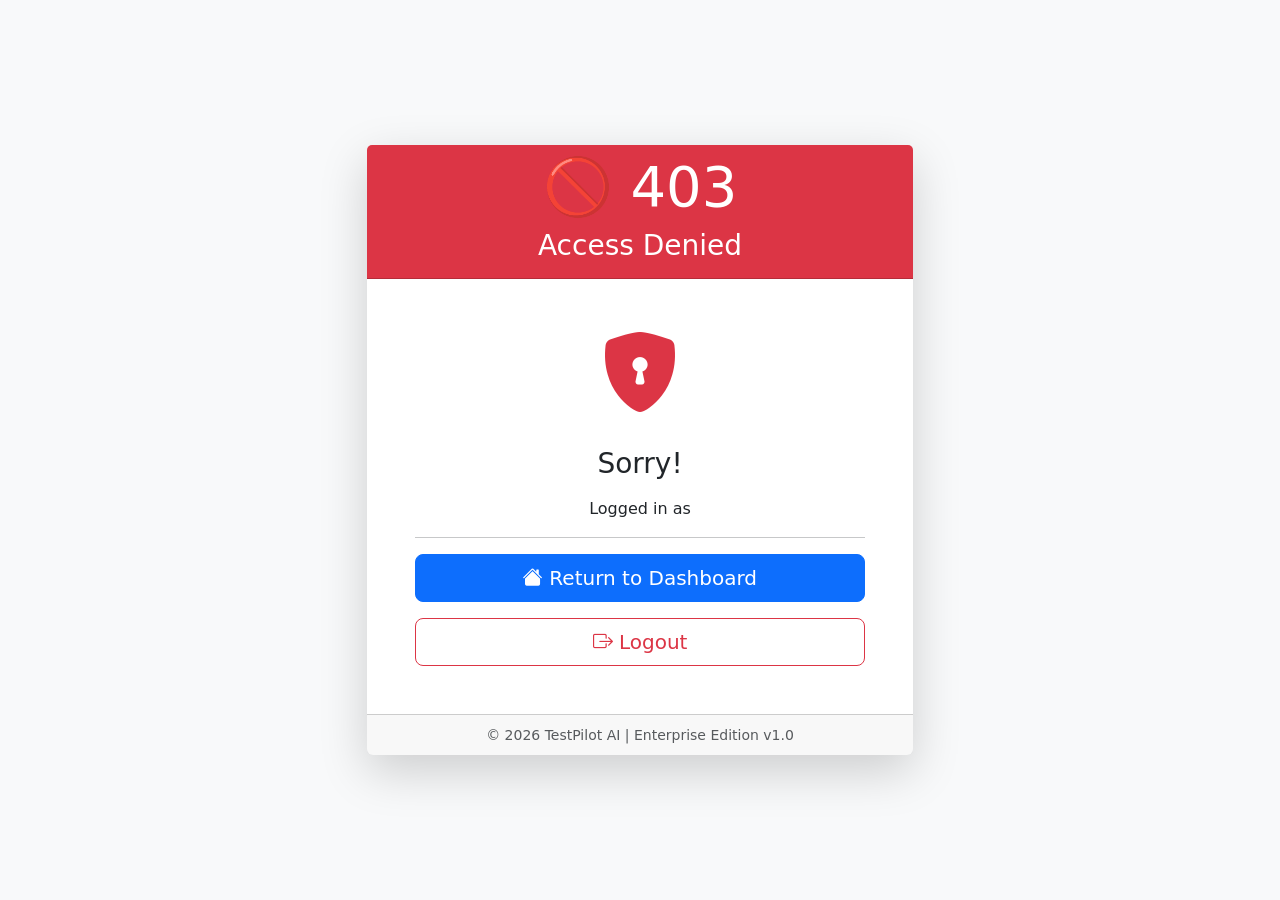
<file: src/main/resources/templates/access-denied.html>
<!DOCTYPE html>
<html lang="en"
      xmlns:th="http://www.thymeleaf.org">

<head>

    <meta charset="UTF-8">

    <meta name="viewport"
          content="width=device-width, initial-scale=1">

    <title>403 - Access Denied | TestPilot AI</title>

    <link href="https://cdn.jsdelivr.net/npm/bootstrap@5.3.3/dist/css/bootstrap.min.css"
          rel="stylesheet">

    <link href="https://cdn.jsdelivr.net/npm/bootstrap-icons@1.11.3/font/bootstrap-icons.css"
          rel="stylesheet">

    <link rel="stylesheet"
          th:href="@{/css/style.css}">

</head>

<body class="bg-light">

<div class="container">

    <div class="row justify-content-center align-items-center vh-100">

        <div class="col-lg-6">

            <div class="card shadow-lg border-0 text-center">

                <div class="card-header bg-danger text-white">

                    <h1 class="display-4 mb-2">

                        🚫 403

                    </h1>

                    <h3>

                        Access Denied

                    </h3>

                </div>

                <div class="card-body p-5">

                    <div class="display-1 mb-4">

                        <i class="bi bi-shield-lock-fill text-danger"></i>

                    </div>

                    <h3 class="mb-3">

                        Sorry!

                    </h3>

                    <p class="lead"
                       th:text="${message}">

                    </p>

                    <p>

                        Logged in as

                        <strong th:text="${username}">

                        </strong>

                    </p>

                    <hr>

                    <div class="d-grid gap-3">

                        <a th:href="@{/}"

                           class="btn btn-primary btn-lg">

                            <i class="bi bi-house-fill"></i>

                            Return to Dashboard

                        </a>

                        <form th:action="@{/logout}"
                              method="post">

                            <button class="btn btn-outline-danger btn-lg w-100">

                                <i class="bi bi-box-arrow-right"></i>

                                Logout

                            </button>

                        </form>

                    </div>

                </div>

                <div class="card-footer">

                    <small class="text-muted">

                        © 2026 TestPilot AI |
                        Enterprise Edition v1.0

                    </small>

                </div>

            </div>

        </div>

    </div>

</div>

<script src="https://cdn.jsdelivr.net/npm/bootstrap@5.3.3/dist/js/bootstrap.bundle.min.js"></script>

</body>

</html>
</file>
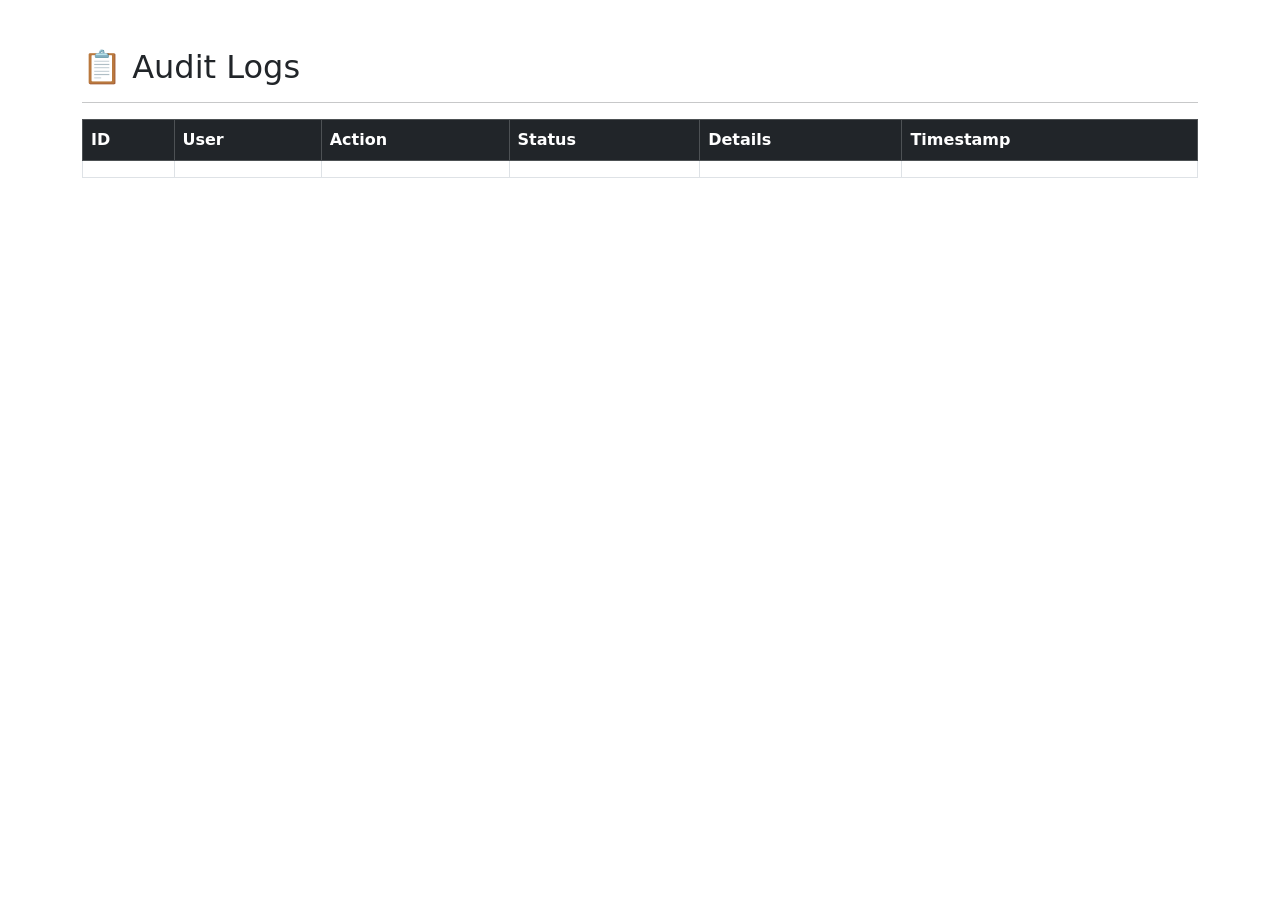
<file: src/main/resources/templates/audit.html>
<!DOCTYPE html>
<html xmlns:th="http://www.thymeleaf.org">

<head>

    <title>Audit Logs</title>

    <link href="https://cdn.jsdelivr.net/npm/bootstrap@5.3.3/dist/css/bootstrap.min.css"
          rel="stylesheet">

</head>

<body>

<div class="container mt-5">

    <h2>📋 Audit Logs</h2>

    <hr>

    <table class="table table-bordered table-hover">

        <thead class="table-dark">

        <tr>

            <th>ID</th>
            <th>User</th>
            <th>Action</th>
            <th>Status</th>
            <th>Details</th>
            <th>Timestamp</th>

        </tr>

        </thead>

        <tbody>

        <tr th:each="log : ${logs}">

            <td th:text="${log.id}"></td>

            <td th:text="${log.username}"></td>

            <td th:text="${log.action}"></td>

            <td th:text="${log.status}"></td>

            <td th:text="${log.details}"></td>

            <td th:text="${log.timestamp}"></td>

        </tr>

        </tbody>

    </table>

</div>

</body>

</html>
</file>
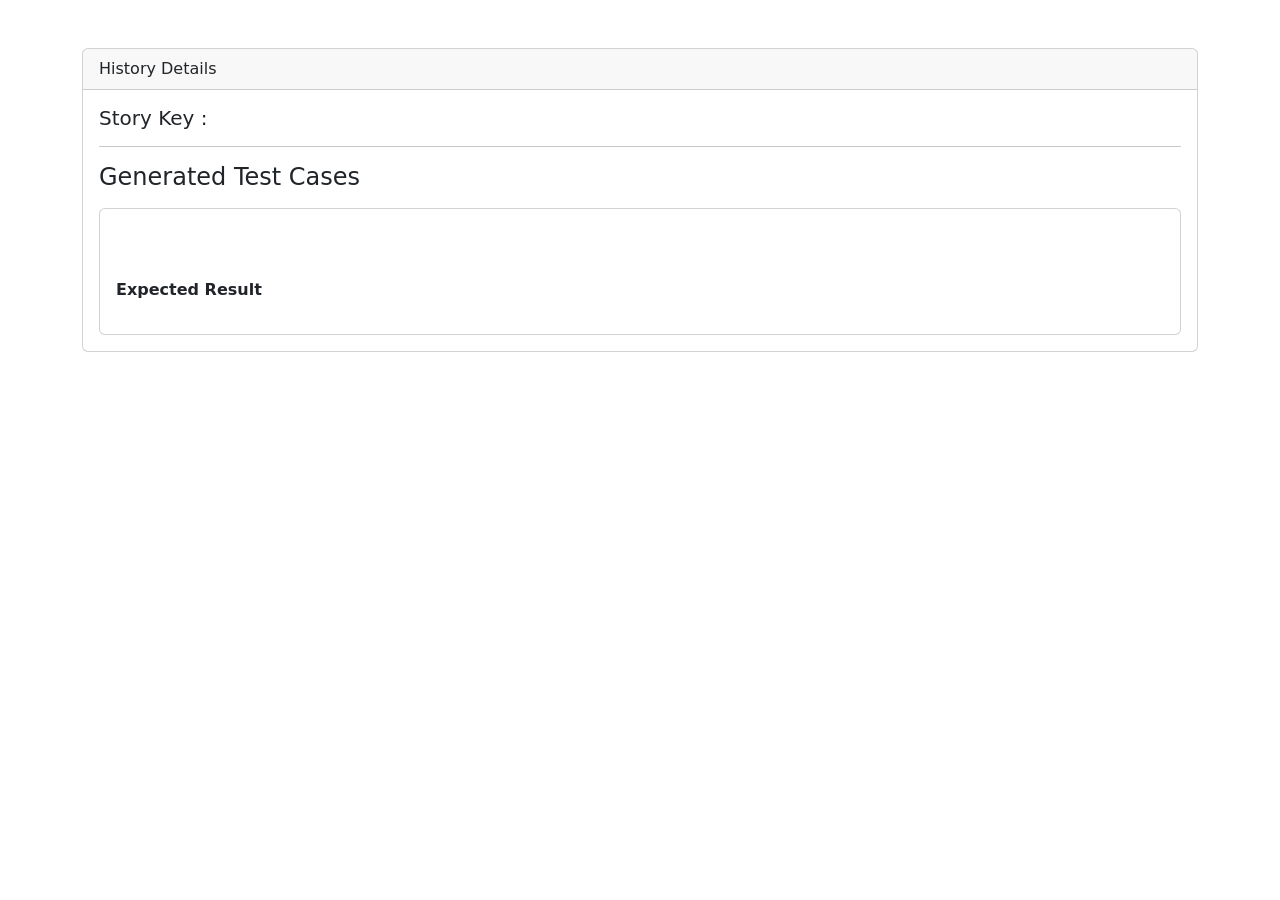
<file: src/main/resources/templates/history-details.html>
<!DOCTYPE html>
<html xmlns:th="http://www.thymeleaf.org">

<head>

<meta charset="UTF-8">

<title>History Details</title>

<link href="https://cdn.jsdelivr.net/npm/bootstrap@5.3.3/dist/css/bootstrap.min.css"
rel="stylesheet">

</head>

<body>

<div class="container mt-5">

<div class="card">

<div class="card-header">

History Details

</div>

<div class="card-body">

<h5>

Story Key :

<span th:text="${history.storyKey}"></span>

</h5>

<hr>

<h4>

Generated Test Cases

</h4>

<div
th:each="tc:${history.testCases}"

class="card mt-3">

<div class="card-body">

<h5
th:text="${tc.title}">

</h5>

<p
th:text="${tc.description}">

</p>

<pre
th:text="${tc.steps}">

</pre>

<b>

Expected Result

</b>

<p
th:text="${tc.expectedResult}">

</p>

</div>

</div>

</div>

</div>

</div>

</body>

</html>
</file>
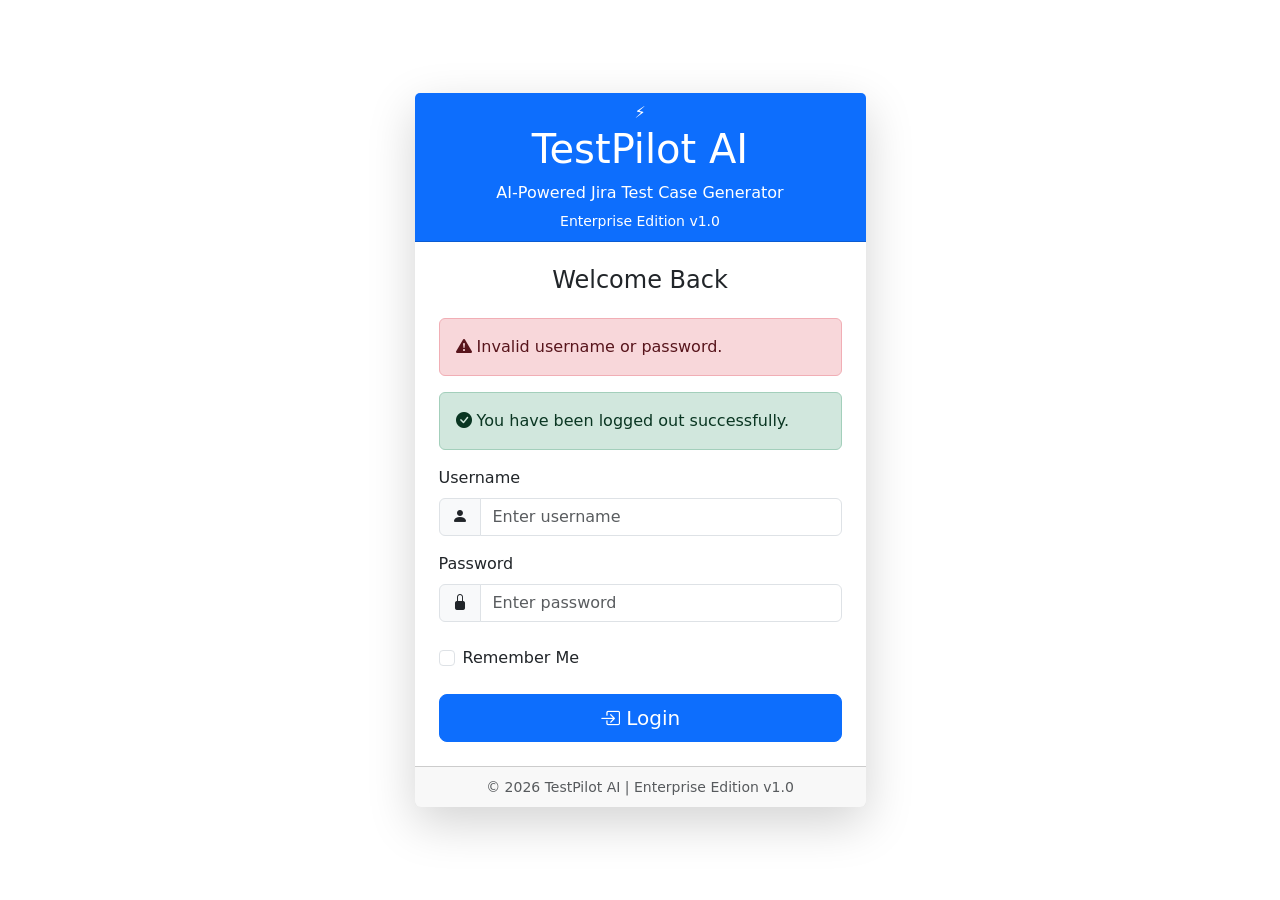
<file: src/main/resources/templates/login.html>
<!DOCTYPE html>
<html lang="en"
      xmlns:th="http://www.thymeleaf.org">

<head>

    <meta charset="UTF-8">

    <meta name="viewport"
          content="width=device-width, initial-scale=1">

    <title>Login | TestPilot AI</title>

    <!-- Bootstrap -->
    <link href="https://cdn.jsdelivr.net/npm/bootstrap@5.3.3/dist/css/bootstrap.min.css"
          rel="stylesheet">

    <!-- Bootstrap Icons -->
    <link href="https://cdn.jsdelivr.net/npm/bootstrap-icons@1.11.3/font/bootstrap-icons.css"
          rel="stylesheet">

    <!-- Application CSS -->
    <link rel="stylesheet"
          th:href="@{/css/style.css}">

</head>

<body class="login-body">

<div class="container">

    <div class="row justify-content-center align-items-center vh-100">

        <div class="col-lg-5 col-md-7 col-sm-10">

            <div class="card shadow-lg border-0 login-card">

                <!-- ===================== -->
                <!-- Branding -->
                <!-- ===================== -->

                <div class="card-header text-center bg-primary text-white">

                    <div class="brand-logo">

                        ⚡

                    </div>

                    <h1 class="brand-title">

                        TestPilot AI

                    </h1>

                    <p class="brand-subtitle mb-1">

                        AI-Powered Jira Test Case Generator

                    </p>

                    <small class="brand-version">

                        Enterprise Edition v1.0

                    </small>

                </div>

                <!-- ===================== -->
                <!-- Login Form -->
                <!-- ===================== -->

                <div class="card-body p-4">

                    <h4 class="text-center mb-4">

                        Welcome Back

                    </h4>

                    <!-- Error -->

                    <div th:if="${param.error}"
                         class="alert alert-danger">

                        <i class="bi bi-exclamation-triangle-fill"></i>

                        Invalid username or password.

                    </div>

                    <!-- Logout -->

                    <div th:if="${param.logout}"
                         class="alert alert-success">

                        <i class="bi bi-check-circle-fill"></i>

                        You have been logged out successfully.

                    </div>

                    <form
                            th:action="@{/login}"
                            method="post">

                        <!-- Username -->

                        <div class="mb-3">

                            <label class="form-label">

                                Username

                            </label>

                            <div class="input-group">

                                <span class="input-group-text">

                                    <i class="bi bi-person-fill"></i>

                                </span>

                                <input
                                        type="text"
                                        name="username"
                                        class="form-control"
                                        placeholder="Enter username"
                                        required>

                            </div>

                        </div>

                        <!-- Password -->

                        <div class="mb-4">

                            <label class="form-label">

                                Password

                            </label>

                            <div class="input-group">

                                <span class="input-group-text">

                                    <i class="bi bi-lock-fill"></i>

                                </span>

                                <input
                                        type="password"
                                        name="password"
                                        class="form-control"
                                        placeholder="Enter password"
                                        required>

                            </div>

                        </div>

                        <!-- Remember Me -->

                        <div class="form-check mb-4">

                            <input
                                    class="form-check-input"
                                    type="checkbox"
                                    name="remember-me"
                                    id="rememberMe">

                            <label
                                    class="form-check-label"
                                    for="rememberMe">

                                Remember Me

                            </label>

                        </div>

                        <!-- Login -->

                        <div class="d-grid">

                            <button
                                    class="btn btn-primary btn-lg">

                                <i class="bi bi-box-arrow-in-right"></i>

                                Login

                            </button>

                        </div>

                    </form>

                </div>

                <!-- Footer -->

                <div class="card-footer text-center">

                    <small class="text-muted">

                        © 2026 TestPilot AI |
                        Enterprise Edition v1.0

                    </small>

                </div>

            </div>

        </div>

    </div>

</div>

<script src="https://cdn.jsdelivr.net/npm/bootstrap@5.3.3/dist/js/bootstrap.bundle.min.js"></script>

</body>

</html>
</file>
